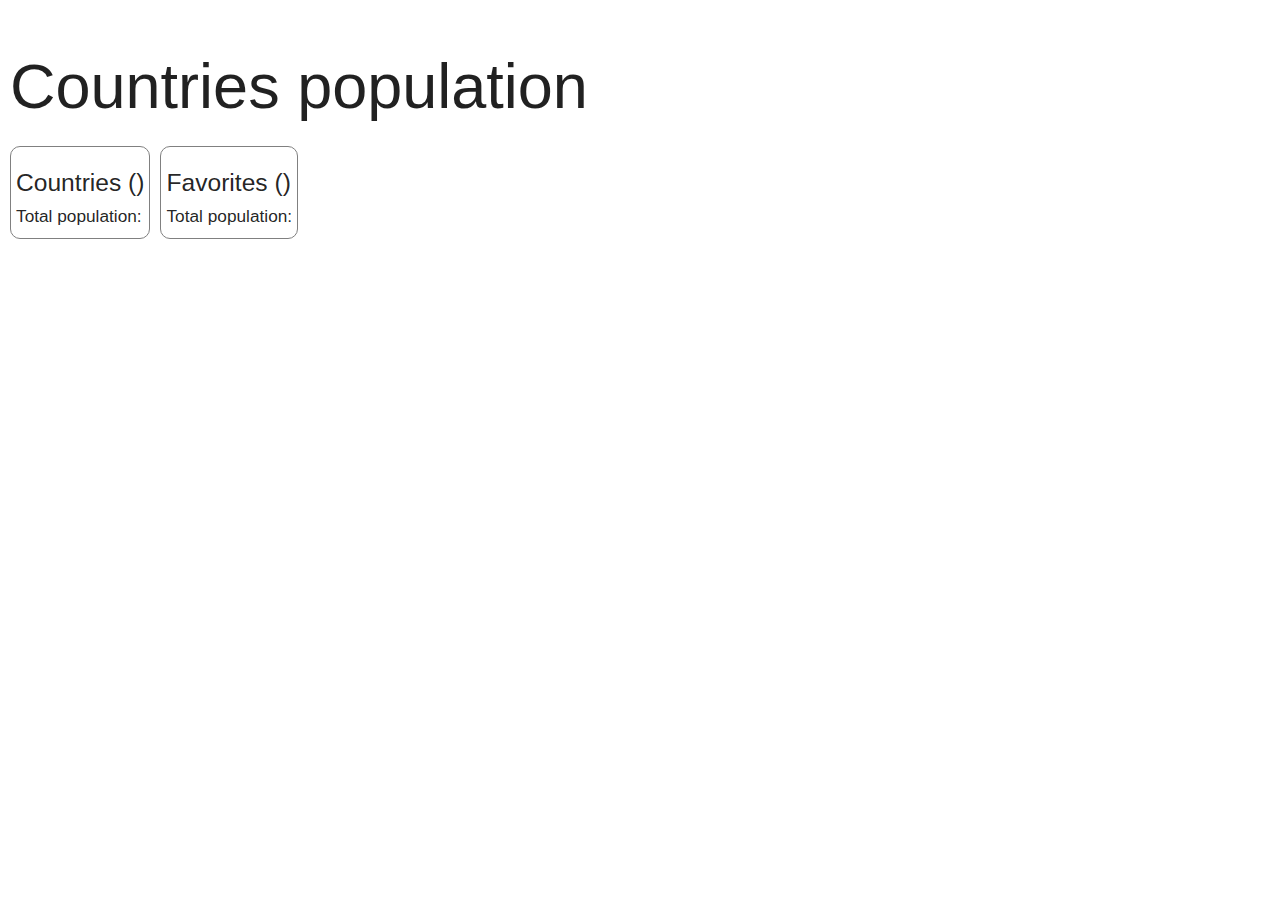
<file: countries/index.html>
<!DOCTYPE html>
<html lang="en">
  <head>
    <meta charset="UTF-8" />
    <meta name="viewport" content="width=device-width, initial-scale=1.0" />
    <!-- Compiled and minified CSS -->
    <link
      rel="stylesheet"
      href="https://cdnjs.cloudflare.com/ajax/libs/materialize/1.0.0/css/materialize.min.css"
    />
    <link rel="stylesheet" href="./css/style.css" />
    <title>Countries Population</title>
  </head>
  <body>
    <h1>Countries population</h1>

    <div class="country-container">
      <div class="country-list">
        <h5>Countries (<span id="countCountries"></span>)</h5>
        <h6>Total population: <span id="totalPopulationList"></span></h6>
        <div id="tabCountries"></div>
      </div>
      <div class="favorite-list">
        <h5>Favorites (<span id="countFavorites"></span>)</h5>
        <h6>Total population: <span id="totalPopulationFavorites"></span></h6>
        <div id="tabFavorites"></div>
      </div>
    </div>
    <script src="./js/script.js"></script>
  </body>
</html>
</file>
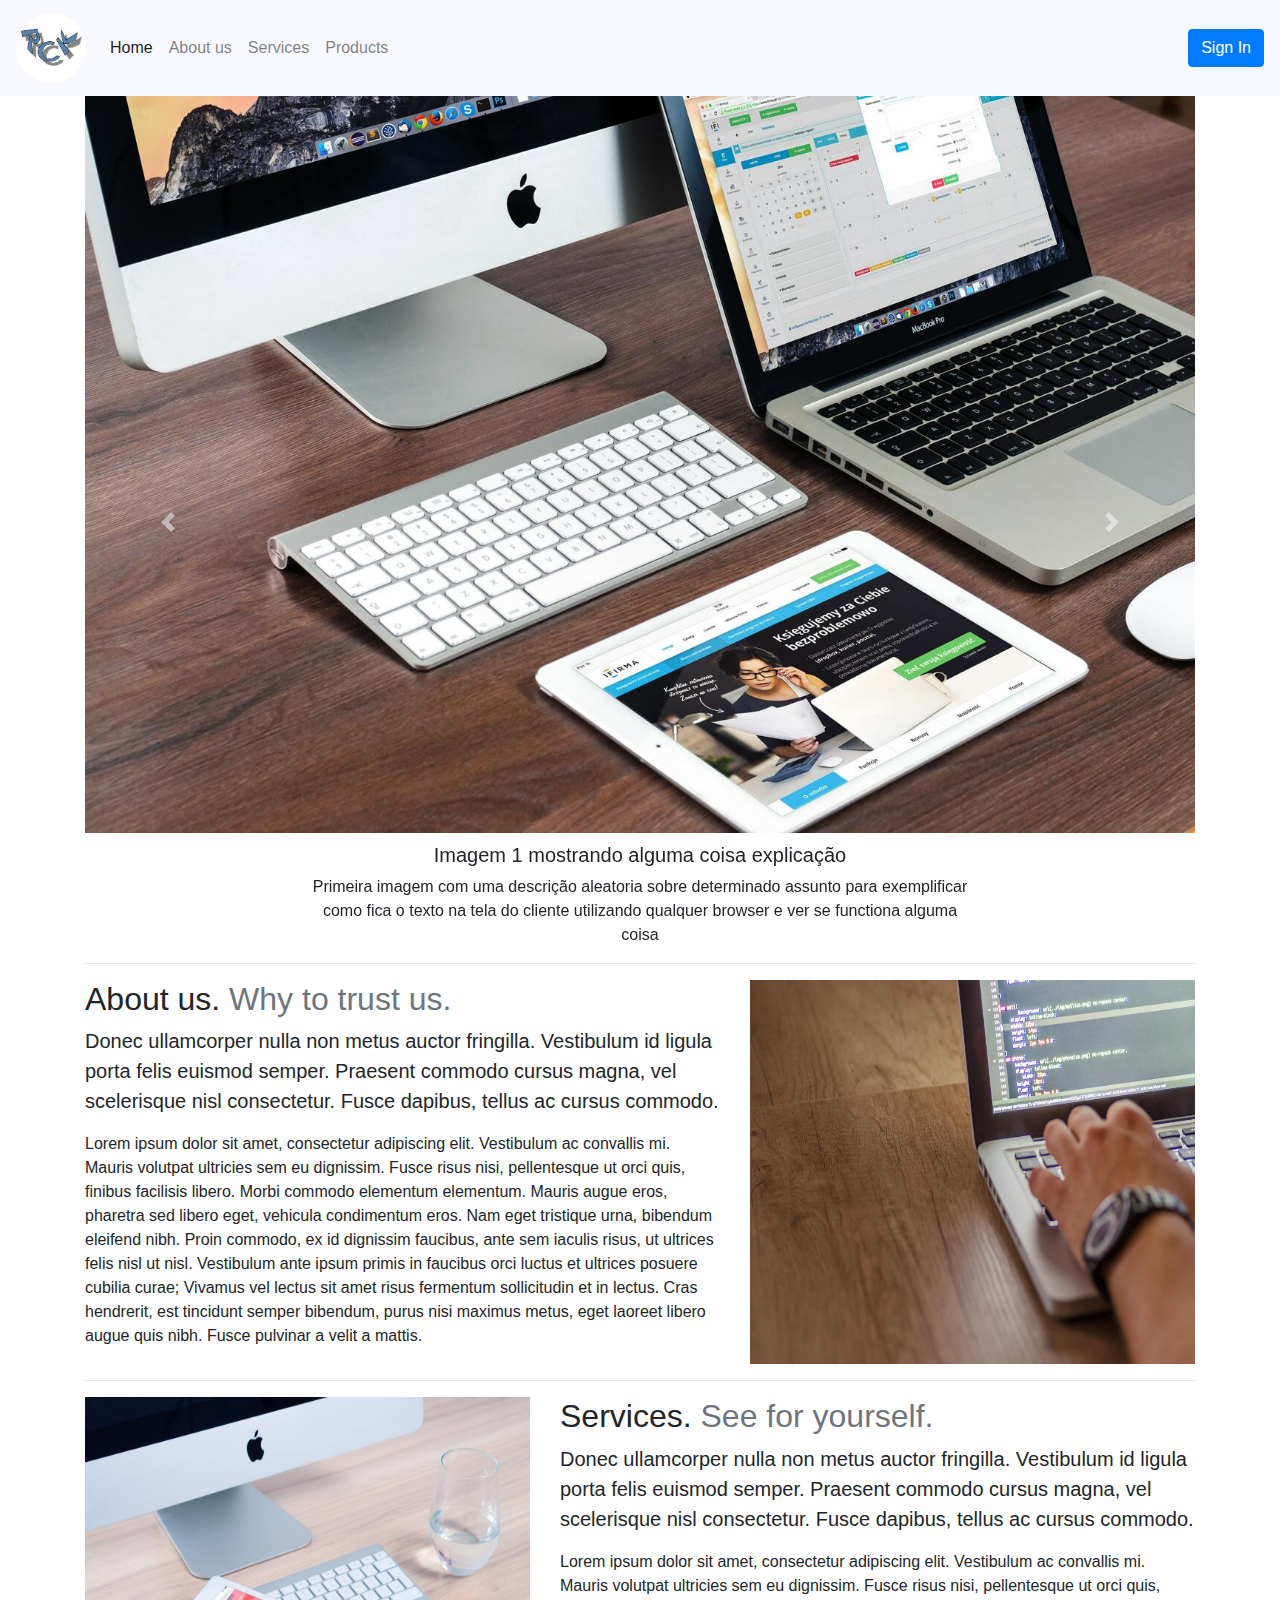
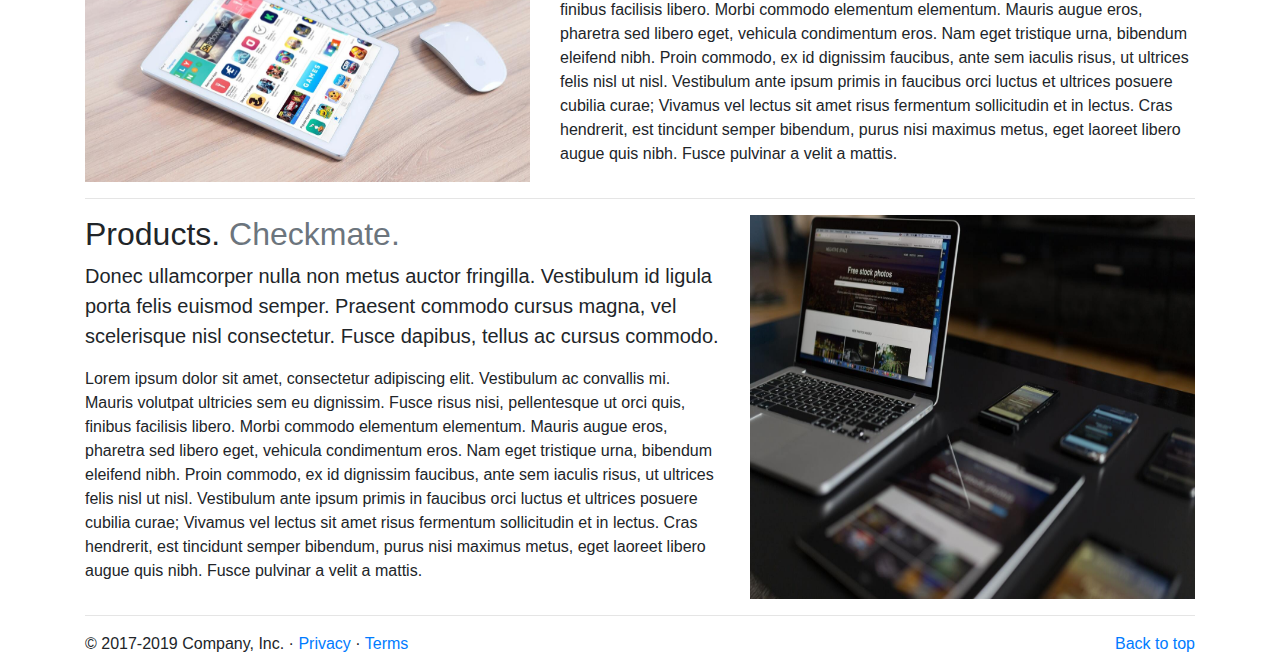
<file: example-mainpage/index.html>
<!DOCTYPE html>
<html lang="en">
  <head>
    <meta charset="UTF-8" />
    <meta name="viewport" content="width=device-width, initial-scale=1.0" />
    <link
      rel="canonical"
      href="https://getbootstrap.com/docs/4.5/examples/sign-in/"
    />
    <style>
      .bd-placeholder-img {
        font-size: 1.125rem;
        text-anchor: middle;
        -webkit-user-select: none;
        -moz-user-select: none;
        -ms-user-select: none;
        user-select: none;
      }

      @media (min-width: 768px) {
        .bd-placeholder-img-lg {
          font-size: 3.5rem;
        }
      }
    </style>
    <!-- CSS only -->
    <link
      rel="stylesheet"
      href="https://stackpath.bootstrapcdn.com/bootstrap/4.5.2/css/bootstrap.min.css"
      integrity="sha384-JcKb8q3iqJ61gNV9KGb8thSsNjpSL0n8PARn9HuZOnIxN0hoP+VmmDGMN5t9UJ0Z"
      crossorigin="anonymous"
    />
    <!-- Favicons -->
    <link
      rel="apple-touch-icon"
      href="/docs/4.5/assets/img/favicons/apple-touch-icon.png"
      sizes="180x180"
    />
    <link
      rel="icon"
      href="/docs/4.5/assets/img/favicons/favicon-32x32.png"
      sizes="32x32"
      type="image/png"
    />
    <link
      rel="icon"
      href="/docs/4.5/assets/img/favicons/favicon-16x16.png"
      sizes="16x16"
      type="image/png"
    />
    <link rel="manifest" href="/docs/4.5/assets/img/favicons/manifest.json" />
    <link
      rel="mask-icon"
      href="/docs/4.5/assets/img/favicons/safari-pinned-tab.svg"
      color="#563d7c"
    />
    <link rel="icon" href="/docs/4.5/assets/img/favicons/favicon.ico" />
    <meta
      name="msapplication-config"
      content="/docs/4.5/assets/img/favicons/browserconfig.xml"
    />
    <meta name="theme-color" content="#563d7c" />
    <link rel="stylesheet" href="./css/style.css" />
    <link rel="stylesheet" href="./css/signin.css" />
    <title>Bootstrap website</title>
  </head>
  <body>
    <div class="allContent">
      <nav class="navbar navbar-expand-lg navbar-light">
        <a
          class="navbar-brand"
          href="https://www.github.com/rckskio"
          target="_blank"
        >
          <img id="rck-logo" src="./img/rck-logo.jpg" alt="rck-logo" />
        </a>
        <button
          class="navbar-toggler"
          type="button"
          data-toggle="collapse"
          data-target="#navbarNav"
          aria-controls="navbarNav"
          aria-expanded="false"
          aria-label="Toggle navigation"
        >
          <span class="navbar-toggler-icon"></span>
        </button>
        <div class="collapse navbar-collapse" id="navbarNav">
          <ul class="navbar-nav">
            <li class="nav-item active">
              <a class="nav-link" href="#"
                >Home <span class="sr-only">(current)</span></a
              >
            </li>
            <li class="nav-item">
              <a class="nav-link" href="#about-us">About us</a>
            </li>
            <li class="nav-item">
              <a class="nav-link" href="#services">Services </a>
            </li>
            <li class="nav-item">
              <a class="nav-link" href="#products">Products </a>
            </li>
          </ul>
        </div>
        <!-- Button trigger modal -->
        <button
          type="button"
          class="btn btn-primary"
          data-toggle="modal"
          data-target="#exampleModalCenter"
        >
          Sign In
        </button>

        <!-- Modal -->
        <div
          class="modal fade"
          id="exampleModalCenter"
          tabindex="-1"
          role="dialog"
          aria-labelledby="exampleModalCenterTitle"
          aria-hidden="true"
        >
          <div class="modal-dialog modal-dialog-centered" role="document">
            <div class="modal-content">
              <div class="modal-body">
                <div class="text-center body-modal html-modal">
                  <form class="form-signin">
                    <img
                      class="mb-4"
                      src="./img/bootstrap-solid.svg"
                      alt=""
                      width="72"
                      height="72"
                    />
                    <h1 class="h3 mb-3 font-weight-normal">Please sign in</h1>
                    <label for="inputEmail" class="sr-only"
                      >Email address</label
                    >
                    <input
                      type="email"
                      id="inputEmail"
                      class="form-control"
                      placeholder="Email address"
                      required
                      autofocus
                    />
                    <label for="inputPassword" class="sr-only">Password</label>
                    <input
                      type="password"
                      id="inputPassword"
                      class="form-control"
                      placeholder="Password"
                      required
                    />
                    <div class="checkbox mb-3">
                      <label>
                        <input type="checkbox" value="remember-me" /> Remember
                        me
                      </label>
                    </div>
                    <button
                      class="btn btn-lg btn-primary btn-block"
                      type="submit"
                    >
                      Sign in
                    </button>
                    <p class="mt-5 mb-3 text-muted">&copy; 2017-2020</p>
                  </form>
                </div>
              </div>
              <div class="modal-footer">
                <button
                  type="button"
                  class="btn btn-secondary"
                  data-dismiss="modal"
                >
                  Close
                </button>
              </div>
            </div>
          </div>
        </div>
      </nav>

      <div class="container">
        <div
          id="carouselExampleControls"
          class="carousel slide"
          data-ride="carousel"
        >
          <div class="carousel-inner">
            <div class="carousel-item active">
              <img
                class="d-block w-100"
                src="./img/workspace.jpg"
                alt="First slide"
              />
              <div class="center-text">
                <h5>Imagem 1 mostrando alguma coisa explicação</h5>
                <span
                  >Primeira imagem com uma descrição aleatoria sobre determinado
                  assunto para exemplificar como fica o texto na tela do cliente
                  utilizando qualquer browser e ver se functiona alguma coisa
                </span>
              </div>
            </div>
            <div class="carousel-item">
              <img
                class="d-block w-100"
                src="./img/smartphone.jpg"
                alt="Second slide"
              />
              <div class="center-text">
                <h5>Imagem 2 mostrando alguma coisa explicação</h5>
                <span
                  >Segunda imagem com uma descrição aleatoria sobre determinado
                  assunto para exemplificar como fica o texto na tela do cliente
                  utilizando qualquer browser e ver se functiona alguma coisa
                  parece que não pula linha mesmo se eu continuar digitando ele
                  vai continuar escrevendo na mesma linha?</span
                >
              </div>
            </div>
            <div class="carousel-item">
              <img
                class="d-block w-100"
                src="./img/screen.jpg"
                alt="Third slide"
              />
              <div class="center-text">
                <h5>Imagem 3 mostrando alguma coisa explicação</h5>
                <span
                  >Terceira imagem com uma descrição aleatoria sobre determinado
                  assunto para exemplificar como fica o texto na tela do cliente
                  utilizando qualquer browser e ver se functiona alguma
                  coisa</span
                >
              </div>
            </div>
          </div>
          <a
            class="carousel-control-prev"
            href="#carouselExampleControls"
            role="button"
            data-slide="prev"
          >
            <span class="carousel-control-prev-icon" aria-hidden="true"></span>
            <span class="sr-only">Previous</span>
          </a>
          <a
            class="carousel-control-next"
            href="#carouselExampleControls"
            role="button"
            data-slide="next"
          >
            <span class="carousel-control-next-icon" aria-hidden="true"></span>
            <span class="sr-only">Next</span>
          </a>
        </div>
      </div>
      <div class="container marketing">
        <!-- Three columns of text below the carousel -->

        <!-- START THE FEATURETTES -->

        <hr class="featurette-divider" />

        <div class="row featurette">
          <div class="col-md-7">
            <h2 id="about-us" class="featurette-heading">
              About us.
              <span class="text-muted">Why to trust us.</span>
            </h2>
            <p class="lead">
              Donec ullamcorper nulla non metus auctor fringilla. Vestibulum id
              ligula porta felis euismod semper. Praesent commodo cursus magna,
              vel scelerisque nisl consectetur. Fusce dapibus, tellus ac cursus
              commodo.
            </p>
            <p>
              Lorem ipsum dolor sit amet, consectetur adipiscing elit.
              Vestibulum ac convallis mi. Mauris volutpat ultricies sem eu
              dignissim. Fusce risus nisi, pellentesque ut orci quis, finibus
              facilisis libero. Morbi commodo elementum elementum. Mauris augue
              eros, pharetra sed libero eget, vehicula condimentum eros. Nam
              eget tristique urna, bibendum eleifend nibh. Proin commodo, ex id
              dignissim faucibus, ante sem iaculis risus, ut ultrices felis nisl
              ut nisl. Vestibulum ante ipsum primis in faucibus orci luctus et
              ultrices posuere cubilia curae; Vivamus vel lectus sit amet risus
              fermentum sollicitudin et in lectus. Cras hendrerit, est tincidunt
              semper bibendum, purus nisi maximus metus, eget laoreet libero
              augue quis nibh. Fusce pulvinar a velit a mattis.
            </p>
          </div>
          <div class="col-md-5">
            <img
              src="./img/using-notebook.jpg"
              alt="monitor"
              width="100%"
              height="100%"
            />
          </div>
        </div>

        <hr class="featurette-divider" />

        <div id="services" class="row featurette">
          <div class="col-md-7 order-md-2">
            <h2 class="featurette-heading">
              Services.
              <span class="text-muted">See for yourself.</span>
            </h2>
            <p class="lead">
              Donec ullamcorper nulla non metus auctor fringilla. Vestibulum id
              ligula porta felis euismod semper. Praesent commodo cursus magna,
              vel scelerisque nisl consectetur. Fusce dapibus, tellus ac cursus
              commodo.
            </p>
            <p>
              Lorem ipsum dolor sit amet, consectetur adipiscing elit.
              Vestibulum ac convallis mi. Mauris volutpat ultricies sem eu
              dignissim. Fusce risus nisi, pellentesque ut orci quis, finibus
              facilisis libero. Morbi commodo elementum elementum. Mauris augue
              eros, pharetra sed libero eget, vehicula condimentum eros. Nam
              eget tristique urna, bibendum eleifend nibh. Proin commodo, ex id
              dignissim faucibus, ante sem iaculis risus, ut ultrices felis nisl
              ut nisl. Vestibulum ante ipsum primis in faucibus orci luctus et
              ultrices posuere cubilia curae; Vivamus vel lectus sit amet risus
              fermentum sollicitudin et in lectus. Cras hendrerit, est tincidunt
              semper bibendum, purus nisi maximus metus, eget laoreet libero
              augue quis nibh. Fusce pulvinar a velit a mattis.
            </p>
          </div>
          <div class="col-md-5 order-md-1">
            <img
              src="./img/mac-devices.jpg"
              alt="monitor"
              width="100%"
              height="100%"
            />
          </div>
        </div>

        <hr class="featurette-divider" />

        <div class="row featurette">
          <div class="col-md-7">
            <h2 id="products" class="featurette-heading">
              Products. <span class="text-muted">Checkmate.</span>
            </h2>
            <p class="lead">
              Donec ullamcorper nulla non metus auctor fringilla. Vestibulum id
              ligula porta felis euismod semper. Praesent commodo cursus magna,
              vel scelerisque nisl consectetur. Fusce dapibus, tellus ac cursus
              commodo.
            </p>
            <p>
              Lorem ipsum dolor sit amet, consectetur adipiscing elit.
              Vestibulum ac convallis mi. Mauris volutpat ultricies sem eu
              dignissim. Fusce risus nisi, pellentesque ut orci quis, finibus
              facilisis libero. Morbi commodo elementum elementum. Mauris augue
              eros, pharetra sed libero eget, vehicula condimentum eros. Nam
              eget tristique urna, bibendum eleifend nibh. Proin commodo, ex id
              dignissim faucibus, ante sem iaculis risus, ut ultrices felis nisl
              ut nisl. Vestibulum ante ipsum primis in faucibus orci luctus et
              ultrices posuere cubilia curae; Vivamus vel lectus sit amet risus
              fermentum sollicitudin et in lectus. Cras hendrerit, est tincidunt
              semper bibendum, purus nisi maximus metus, eget laoreet libero
              augue quis nibh. Fusce pulvinar a velit a mattis.
            </p>
          </div>
          <div class="col-md-5">
            <img
              src="./img/mobile-devices.jpg"
              alt="monitor"
              width="100%"
              height="100%"
            />
          </div>
        </div>

        <hr class="featurette-divider" />

        <!-- /END THE FEATURETTES -->
      </div>
      <!-- /.container -->

      <!-- FOOTER -->
      <footer class="container">
        <p class="float-right"><a href="#">Back to top</a></p>
        <p>
          &copy; 2017-2019 Company, Inc. &middot;
          <a href="#">Privacy</a> &middot;
          <a href="#">Terms</a>
        </p>
      </footer>
    </div>

    <!-- JS, Popper.js, and jQuery -->
    <script
      src="https://code.jquery.com/jquery-3.5.1.slim.min.js"
      integrity="sha384-DfXdz2htPH0lsSSs5nCTpuj/zy4C+OGpamoFVy38MVBnE+IbbVYUew+OrCXaRkfj"
      crossorigin="anonymous"
    ></script>
    <script
      src="https://cdn.jsdelivr.net/npm/popper.js@1.16.1/dist/umd/popper.min.js"
      integrity="sha384-9/reFTGAW83EW2RDu2S0VKaIzap3H66lZH81PoYlFhbGU+6BZp6G7niu735Sk7lN"
      crossorigin="anonymous"
    ></script>
    <script
      src="https://stackpath.bootstrapcdn.com/bootstrap/4.5.2/js/bootstrap.min.js"
      integrity="sha384-B4gt1jrGC7Jh4AgTPSdUtOBvfO8shuf57BaghqFfPlYxofvL8/KUEfYiJOMMV+rV"
      crossorigin="anonymous"
    ></script>
    <script src="./js/script.js"></script>
  </body>
</html>
</file>
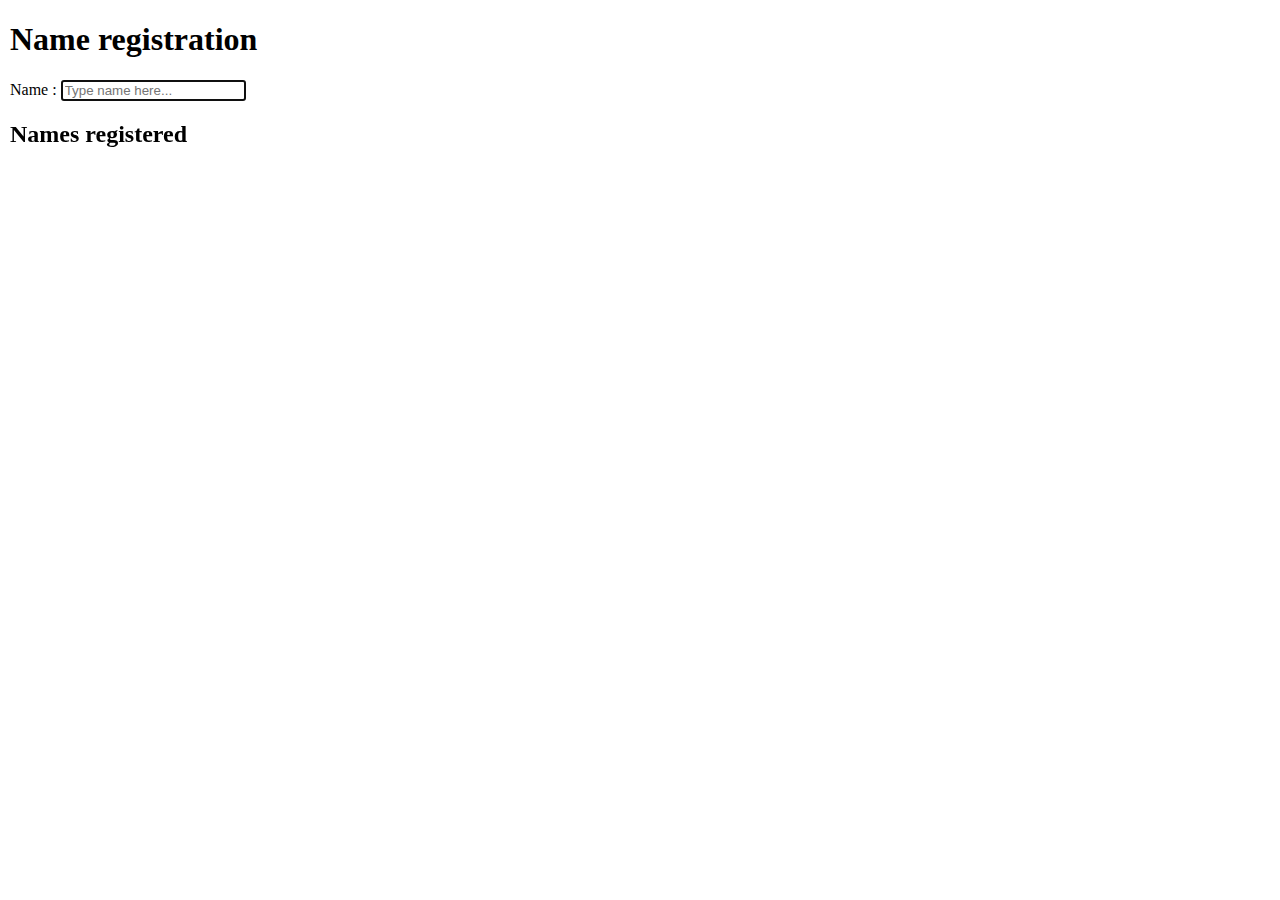
<file: registerNames/index.html>
<!DOCTYPE html>
<html lang="en">
  <head>
    <meta charset="UTF-8" />
    <meta name="viewport" content="width=device-width, initial-scale=1.0" />
    <!--<link rel="stylesheet" href="./css/reset.css" />-->
    <link rel="stylesheet" href="./css/style.css" />
    <title>Form implementing CRUD</title>
  </head>
  <body>
    <form>
      <h1>Name registration</h1>
      <label>
        Name :
        <input type="text" id="inputName" placeholder="Type name here..." />
      </label>
    </form>
    <h2>Names registered</h2>
    <div id="names"></div>
    <script src="./js/script.js"></script>
  </body>
</html>
</file>
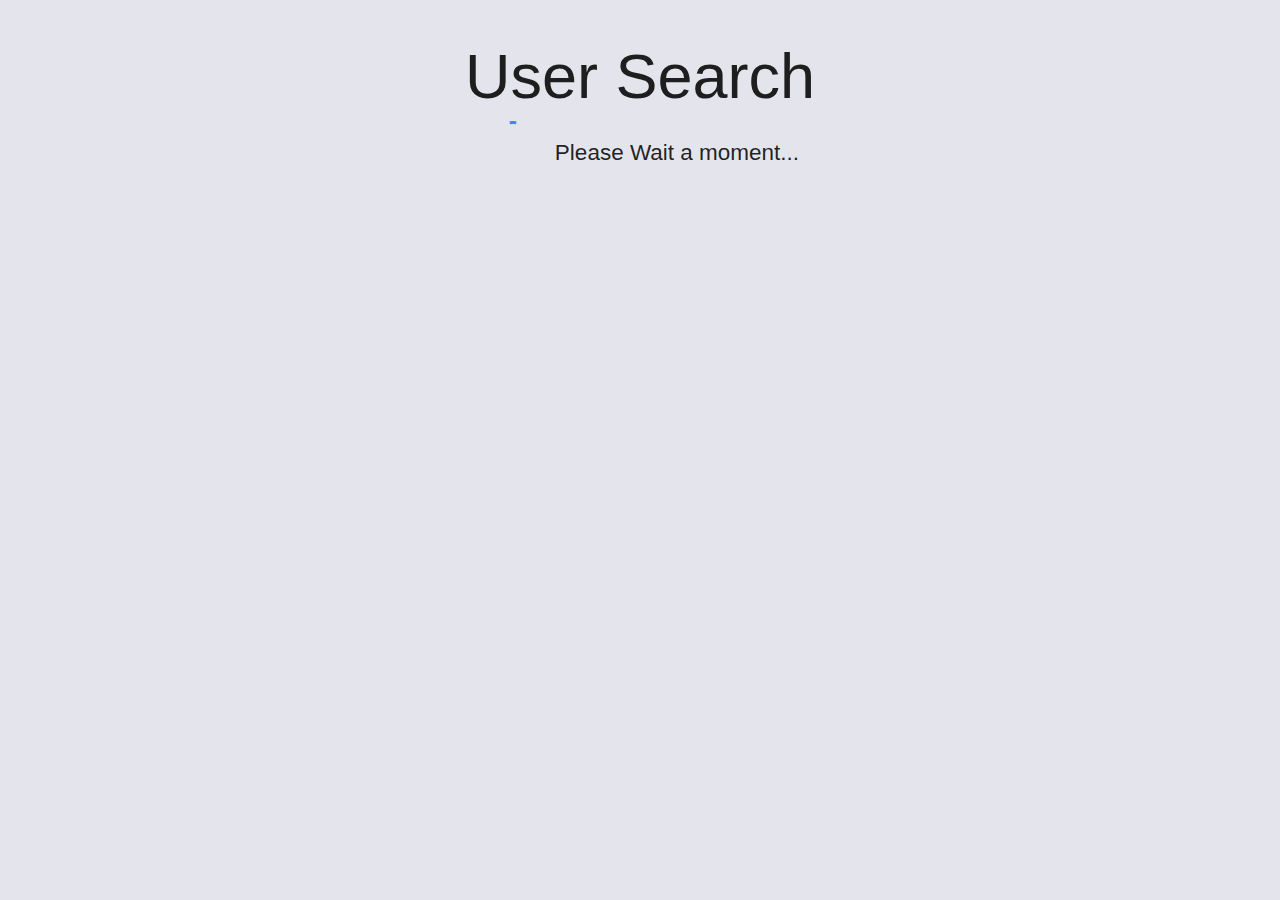
<file: userSearch/index.html>
<!DOCTYPE html>
<html lang="en">
  <head>
    <meta charset="UTF-8" />
    <meta name="viewport" content="width=device-width, initial-scale=1.0" />
    <!-- Compiled and minified CSS -->
    <link
      rel="stylesheet"
      href="https://cdnjs.cloudflare.com/ajax/libs/materialize/1.0.0/css/materialize.min.css"
    />
    <link
      href="https://fonts.googleapis.com/icon?family=Material+Icons"
      rel="stylesheet"
    />
    <link rel="stylesheet" href="./css/style.css" />
    <title>User search</title>
  </head>
  <body>
    <div class="container">
      <h1 class="title">User Search</h1>

      <div id="divSpinner" class="flex-row flex-center">
        <div class="preloader-wrapper big active">
          <div class="spinner-layer spinner-blue-only">
            <div class="circle-clipper left">
              <div class="circle"></div>
            </div>
            <div class="gap-patch">
              <div class="circle"></div>
            </div>
            <div class="circle-clipper right">
              <div class="circle"></div>
            </div>
          </div>
        </div>
        <span style="margin-left: 10px; font-size: 1.5rem;"
          >Please Wait a moment...</span
        >
      </div>

      <div id="divInteraction" class="hidden">
        <div class="flex-row">
          <div class="input-field input">
            <i class="material-icons prefix">account_circle</i>
            <input id="inputSearch" type="text" class="validate" />
            <label for="inputSearch">Search</label>
          </div>
          <button
            id="buttonSearch"
            class="btn-floating btn-large waves-effect waves-light"
          >
            <i class="material-icons">search</i>
          </button>
        </div>

        <div class="flex-row flex-align-top">
          <div class="panel" id="panelUsers">
            <h2>We didn't find any reults</h2>
          </div>
          <div class="panel" id="panelStatistics"><h2>Statistics</h2></div>
        </div>
      </div>
    </div>
    <!-- Compiled and minified JavaScript -->
    <script src="https://cdnjs.cloudflare.com/ajax/libs/materialize/1.0.0/js/materialize.min.js"></script>
    <script src="./js/script.js"></script>
  </body>
</html>
</file>
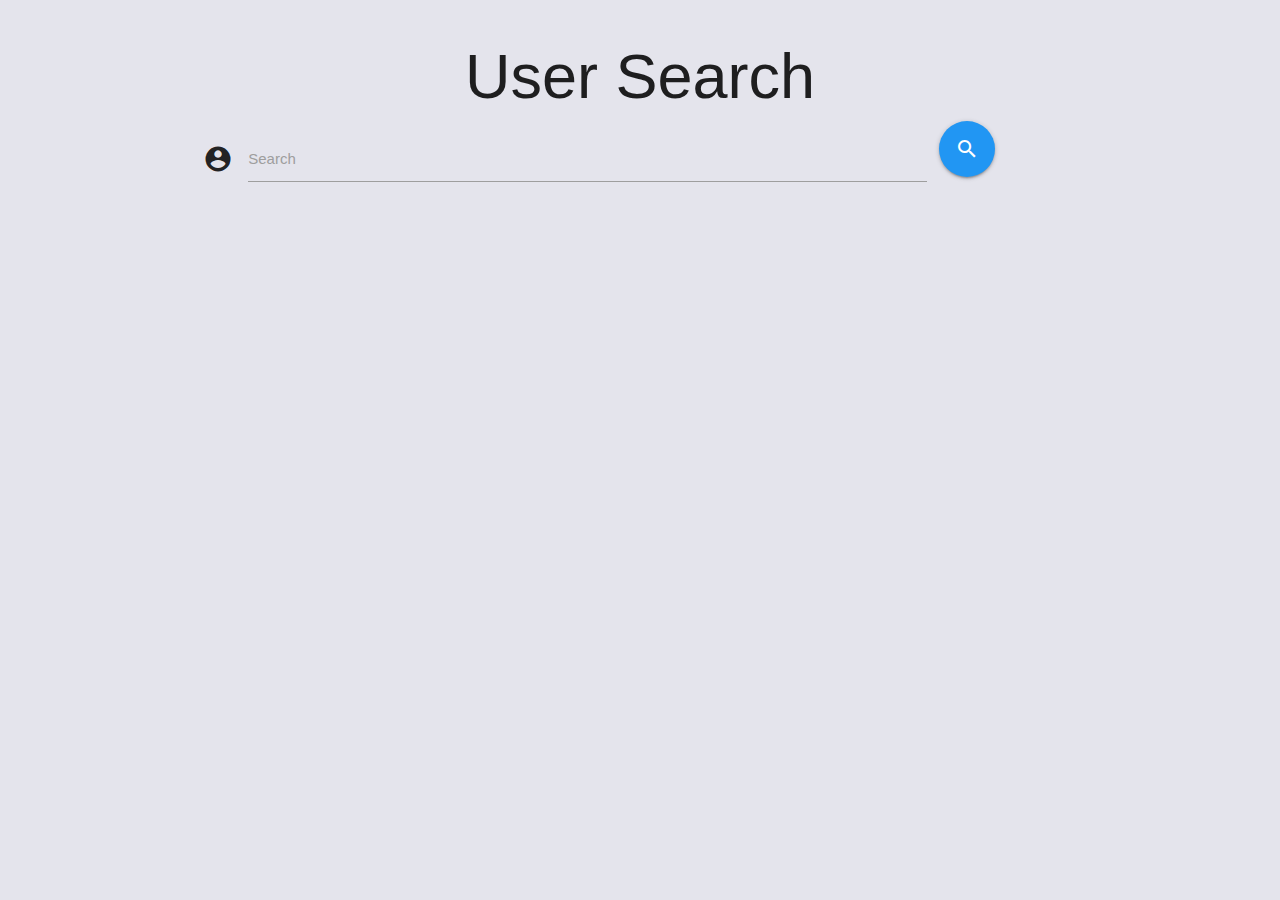
<file: userSearch/bkp.html>
<!DOCTYPE html>
<html lang="en">
  <head>
    <meta charset="UTF-8" />
    <meta name="viewport" content="width=device-width, initial-scale=1.0" />
    <!-- Compiled and minified CSS -->
    <link
      rel="stylesheet"
      href="https://cdnjs.cloudflare.com/ajax/libs/materialize/1.0.0/css/materialize.min.css"
    />
    <link
      href="https://fonts.googleapis.com/icon?family=Material+Icons"
      rel="stylesheet"
    />
    <link rel="stylesheet" href="./css/style.css" />
    <title>User search</title>
  </head>
  <body>
    <div class="container">
      <h1 class="title">User Search</h1>
      <div class="row">
        <form class="col s12">
          <div class="row">
            <div class="input-field col s10">
              <i class="material-icons prefix">account_circle</i>
              <input id="input-search" type="text" class="validate" />
              <label for="input-search">Search</label>
            </div>
            <a class="btn-floating btn-large waves-effect waves-light blue"
              ><i class="material-icons">search</i></a
            >
          </div>
        </form>
      </div>
    </div>

    <!-- Compiled and minified JavaScript -->
    <script src="https://cdnjs.cloudflare.com/ajax/libs/materialize/1.0.0/js/materialize.min.js"></script>
    <script src="./js/script.js"></script>
  </body>
</html>
</file>
<file: countries/css/style.css>
body {
  padding: 10px;
}

img {
  width: 50px;
  height: 50px;
  margin-right: 10px;
  margin-left: 10px;

  border-radius: 50%;
}

.country-container {
  display: flex;
}

.country {
  display: flex;
  flex-direction: row;
  align-items: center;
}

.add {
  border-radius: 50%;
  background-color: darkgreen;
  color: white;
  font-weight: bold;
}

.country-list {
  padding: 5px;
  border: 1px solid grey;
  border-radius: 10px;
  margin-right: 10px;
}

.favorite-list {
  padding: 5px;
  border: 1px solid grey;
  border-radius: 10px;
  margin-right: 10px;
}
</file>
<file: example-mainpage/css/style.css>
body {
  background-color: white;
}

#rck-logo {
  width: 70px;
  height: 70px;
  border-radius: 50%;
}

nav {
  background-color: ghostwhite;
}
.center-text {
  padding-top: 10px;
  text-align: center;
  margin-left: 20%;
  margin-right: 20%;
}
</file>
<file: example-mainpage/css/signin.css>
.html-modal,
.body-modal {
  height: 100%;
}

.body-modal {
  display: -ms-flexbox;
  display: flex;
  -ms-flex-align: center;
  align-items: center;
  padding-top: 40px;
  padding-bottom: 40px;
  background-color: #f5f5f5;
}

.form-signin {
  width: 100%;
  max-width: 330px;
  padding: 15px;
  margin: auto;
}
.form-signin .checkbox {
  font-weight: 400;
}
.form-signin .form-control {
  position: relative;
  box-sizing: border-box;
  height: auto;
  padding: 10px;
  font-size: 16px;
}
.form-signin .form-control:focus {
  z-index: 2;
}
.form-signin input[type='email'] {
  margin-bottom: -1px;
  border-bottom-right-radius: 0;
  border-bottom-left-radius: 0;
}
.form-signin input[type='password'] {
  margin-bottom: 10px;
  border-top-left-radius: 0;
  border-top-right-radius: 0;
}
</file>
<file: registerNames/css/style.css>
ul,
li {
  list-style-type: none;
}

body {
  margin-top: 5px;
  margin-left: 10px;
}

.clickable {
  cursor: pointer;
}

.deleteButton {
  color: white;
  font-weight: bold;
  background-color: red;
  margin-right: 10px;
  border-radius: 50%;
}
</file>
<file: userSearch/css/style.css>
body {
  background-color: rgb(228, 228, 236);
}

.title {
  text-align: center;
  margin-bottom: 10px;
}

.flex-row {
  display: flex;
  flex-direction: row;
  align-items: center;
  justify-content: flex-start;
}

.flex-align-top {
  align-items: flex-start;
}

.flex-center {
  justify-content: center;
}

.input {
  display: flex;
  width: 100%;
}

.panel {
  width: 50%;
  border: 1px solid gray;
  margin-right: 10px;
  border-radius: 5px;
  padding: 10px;
}

h2 {
  font-size: 1.6rem;
}

.avatar {
  width: 50px;
  height: 50px;
  border-radius: 50%;
  margin-right: 10px;
  margin-bottom: 10px;
}

.hidden {
  display: none;
}
</file>
